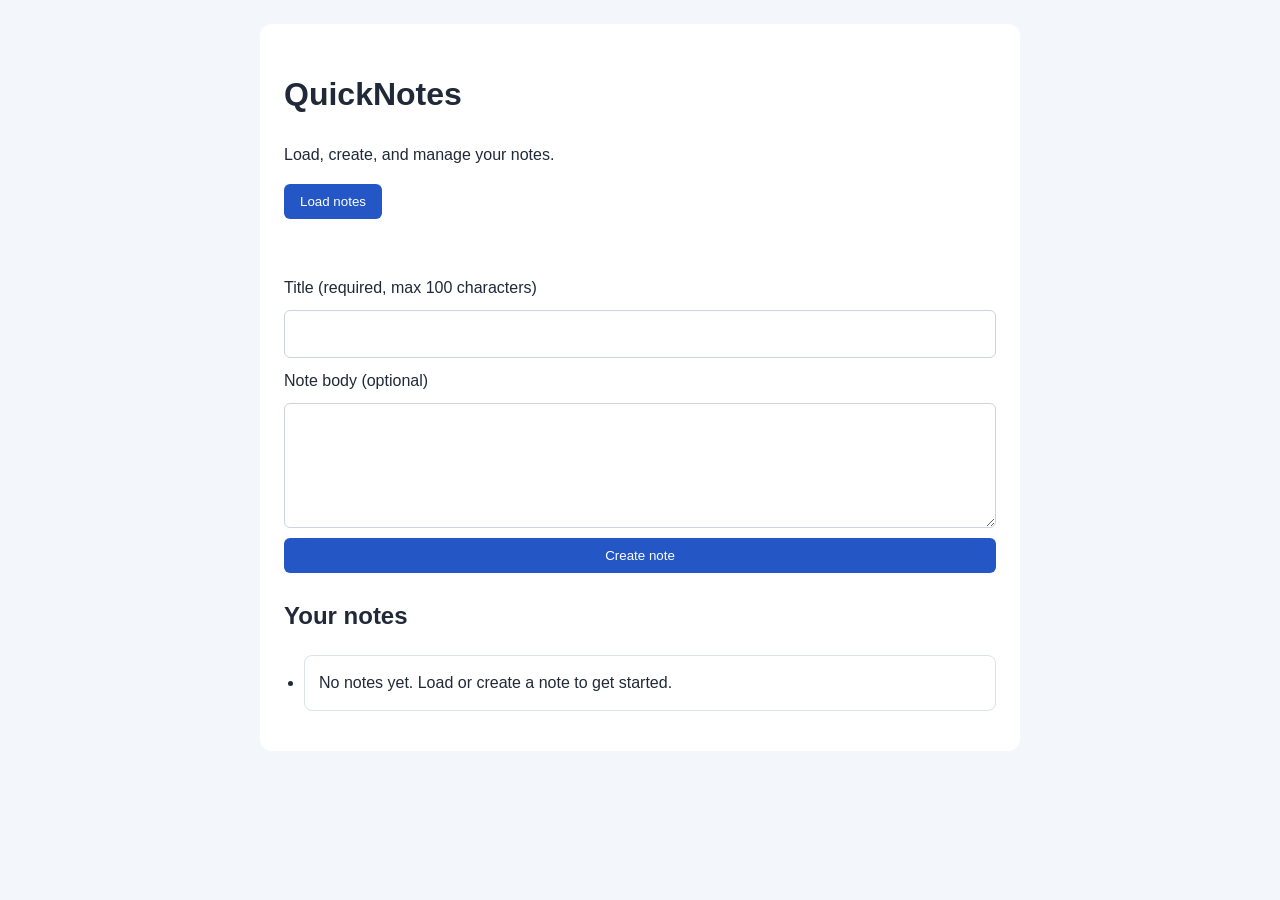
<file: index.html>
<!DOCTYPE html>
<html lang="en">
<head>
  <meta charset="UTF-8">
  <meta name="viewport" content="width=device-width, initial-scale=1.0">
  <title>QuickNotes</title>
  <link rel="stylesheet" href="style.css">
  <script src="api.js" defer></script>
</head>
<body>
  <main class="container">
    <h1>QuickNotes</h1>
    <p>Load, create, and manage your notes.</p>

    <button id="load-btn" type="button">Load notes</button>
    <p id="status" role="status" aria-live="polite"></p>

    <form id="note-form">
      <label for="title-input">Title (required, max 100 characters)</label>
      <input id="title-input" name="title" type="text" maxlength="100" required>

      <label for="body-input">Note body (optional)</label>
      <textarea id="body-input" name="body" rows="4"></textarea>

      <button id="submit-btn" type="submit">Create note</button>
    </form>

    <h2>Your notes</h2>
    <ul id="notes-list"></ul>
  </main>
</body>
</html>
</file>
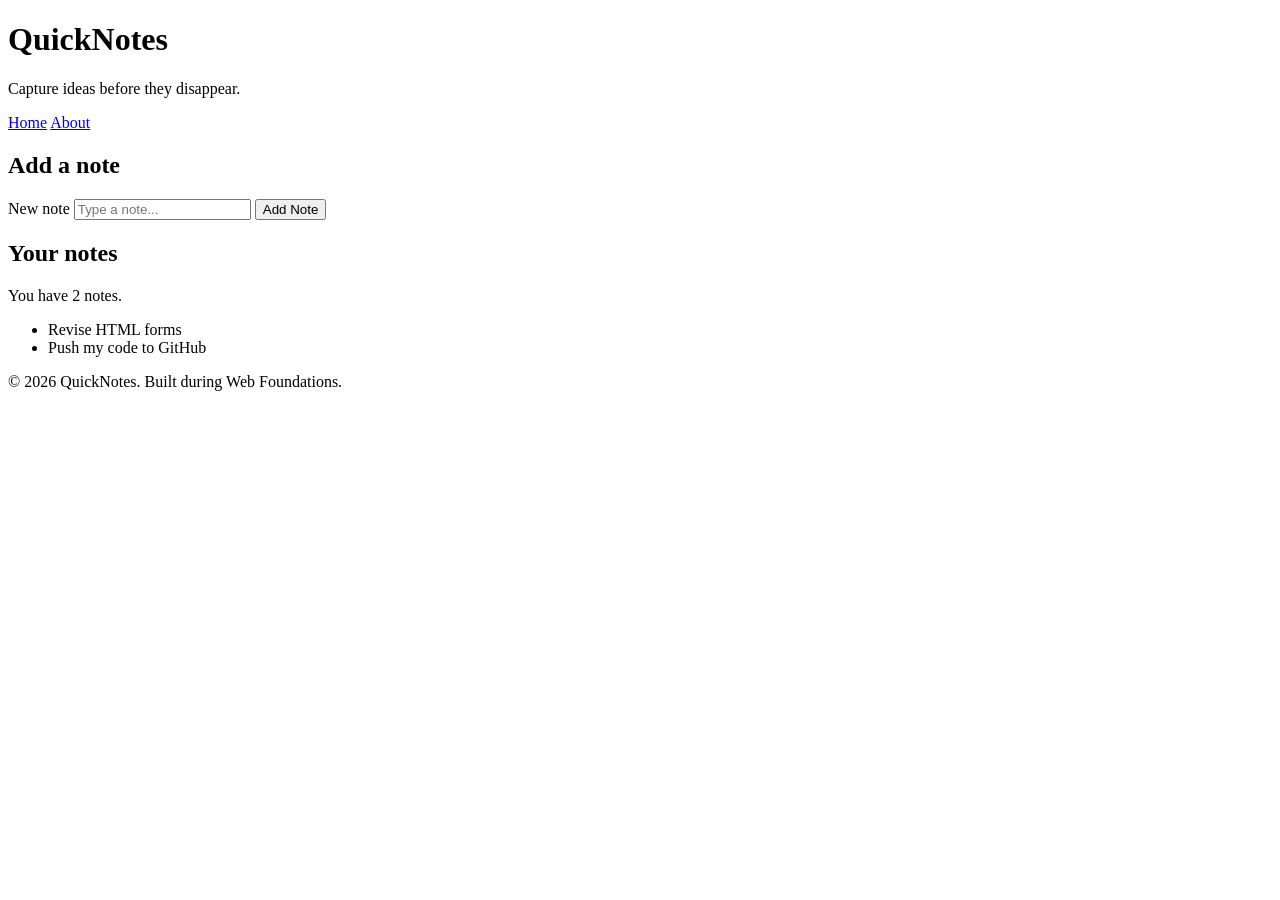
<file: day1/index.html>
<!DOCTYPE html>
<html lang="en">
  <head>
    <meta charset="UTF-8" />
    <meta name="viewport" content="width=device-width, initial-scale=1.0" />
    <title>QuickNotes</title>
  </head>
  <body>
    <header>
      <h1>QuickNotes</h1>
      <p>Capture ideas before they disappear.</p>

      <nav>
        <a href="index.html">Home</a>
        <a href="about.html">About</a>
      </nav>
    </header>

    <main>
      <section>
        <h2>Add a note</h2>
        <form id="note-form">
          <label for="note-input">New note</label>
          <input
            type="text"
            id="note-input"
            placeholder="Type a note..."
          />
          <button type="submit">Add Note</button>
        </form>
      </section>

      <section>
        <h2>Your notes</h2>
        <p id="note-count">You have 2 notes.</p>
        <ul id="notes-list">
          <li>Revise HTML forms</li>
          <li>Push my code to GitHub</li>
        </ul>
      </section>
    </main>

    <footer>
      <p>&copy; 2026 QuickNotes. Built during Web Foundations.</p>
    </footer>
  </body>
</html>
</file>
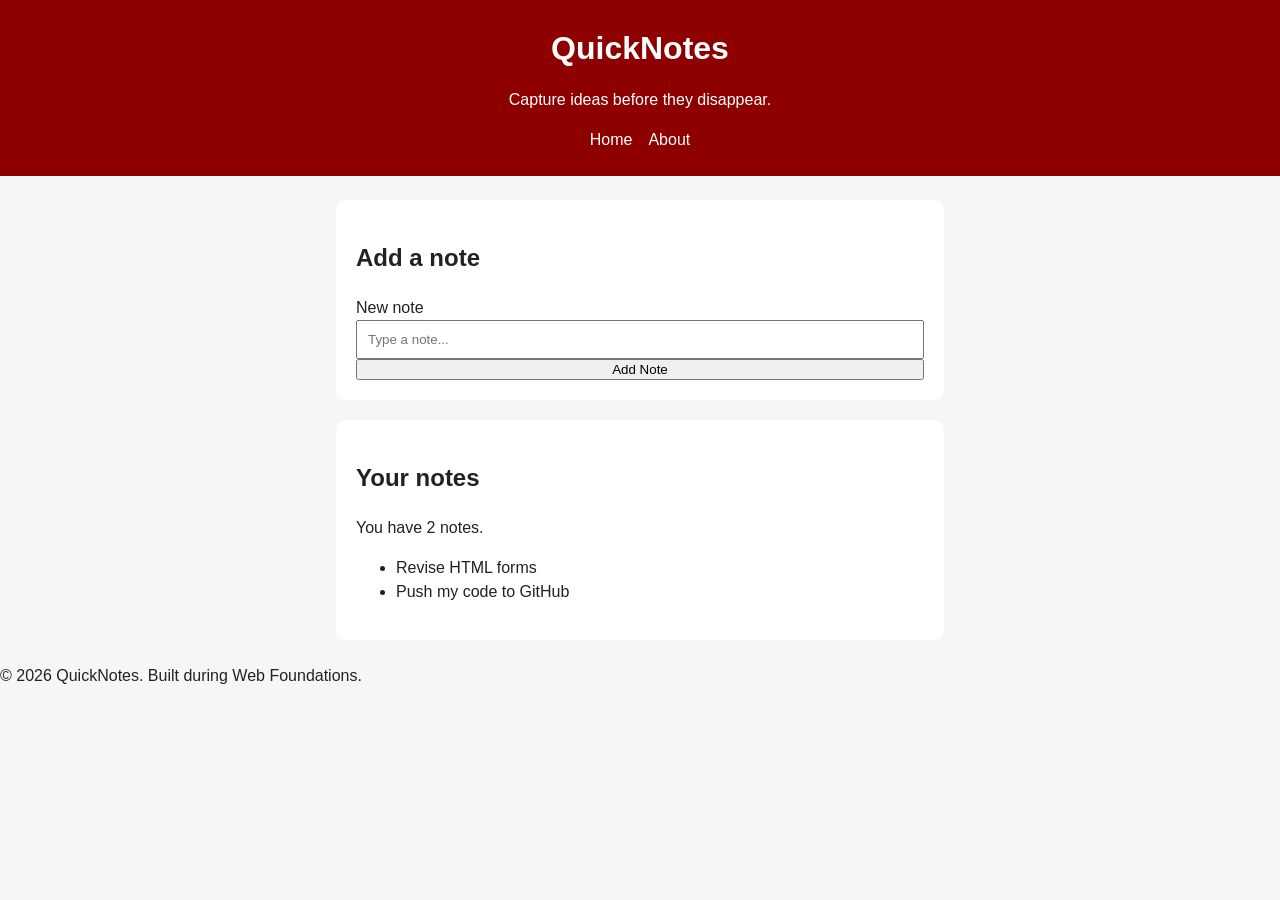
<file: day2/index.html>
<!DOCTYPE html>
<html lang="en">
  <head>
    <meta charset="UTF-8" />
    <meta name="viewport" content="width=device-width, initial-scale=1.0" />
    <title>QuickNotes</title>
    <link rel="stylesheet" href="style.css" />
  </head>
  <body>
    <header>
      <h1>QuickNotes</h1>
      <p>Capture ideas before they disappear.</p>

      <nav>
        <a href="index.html">Home</a>
        <a href="about.html">About</a>
      </nav>
    </header>

    <main>
      <section>
        <h2>Add a note</h2>
        <form id="note-form">
          <label for="note-input">New note</label>
          <input
            type="text"
            id="note-input"
            placeholder="Type a note..."
          />
          <button type="submit">Add Note</button>
        </form>
      </section>

      <section>
        <h2>Your notes</h2>
        <p id="note-count">You have 2 notes.</p>
        <ul id="notes-list">
  <li class="note">Revise HTML forms</li>
  <li class="note">Push my code to GitHub</li>
</ul>
      </section>
    </main>

    <footer>
      <p>&copy; 2026 QuickNotes. Built during Web Foundations.</p>
    </footer>
  </body>
</html>
</file>
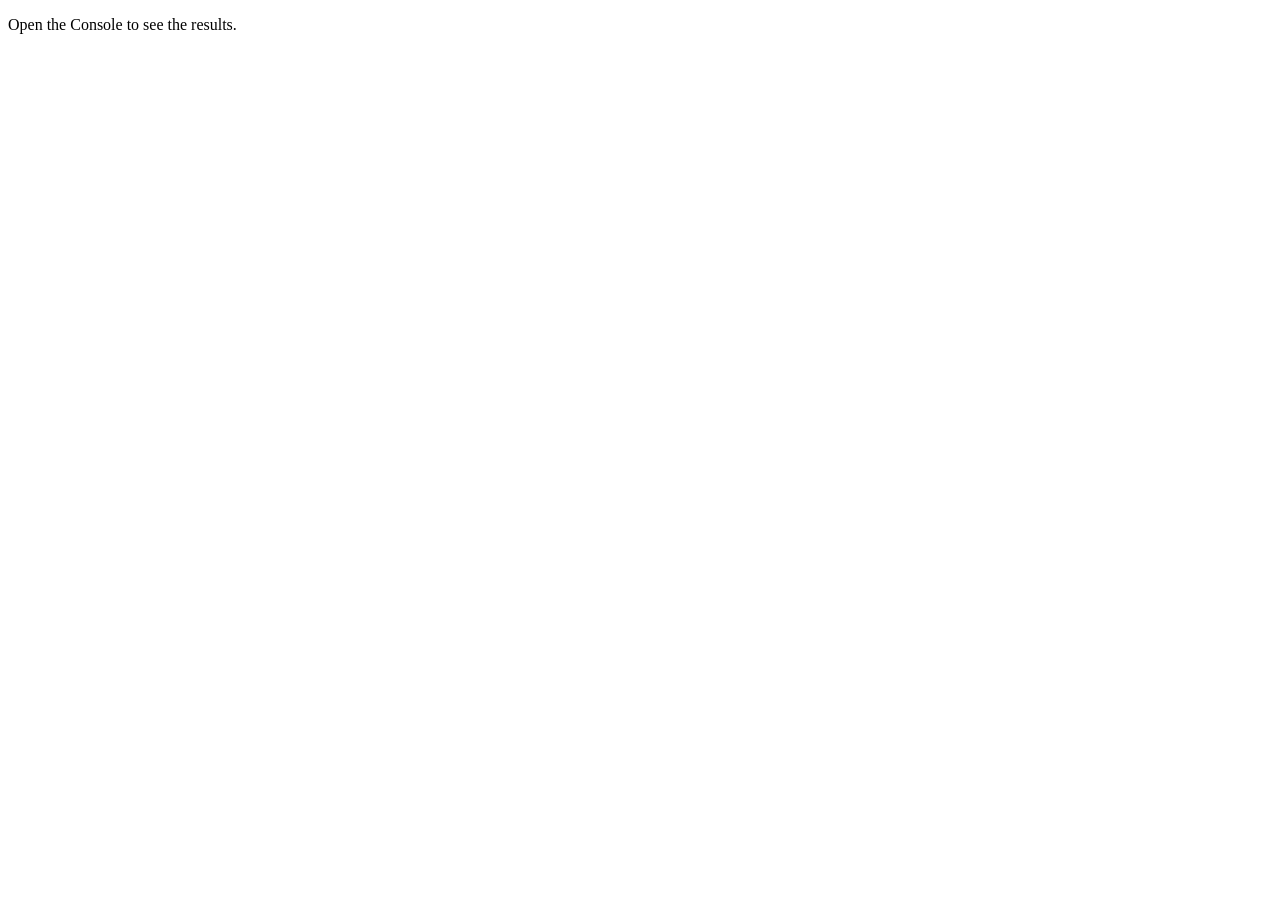
<file: day3/index.html>
<!DOCTYPE html>
<html lang="en">
  <head>
    <meta charset="UTF-8" />
    <meta name="viewport" content="width=device-width, initial-scale=1.0" />
    <title>Notes Toolkit</title>
    <script src="script.js" defer></script>
  </head>
  <body>
    <p>Open the Console to see the results.</p>
  </body>
</html>
</file>
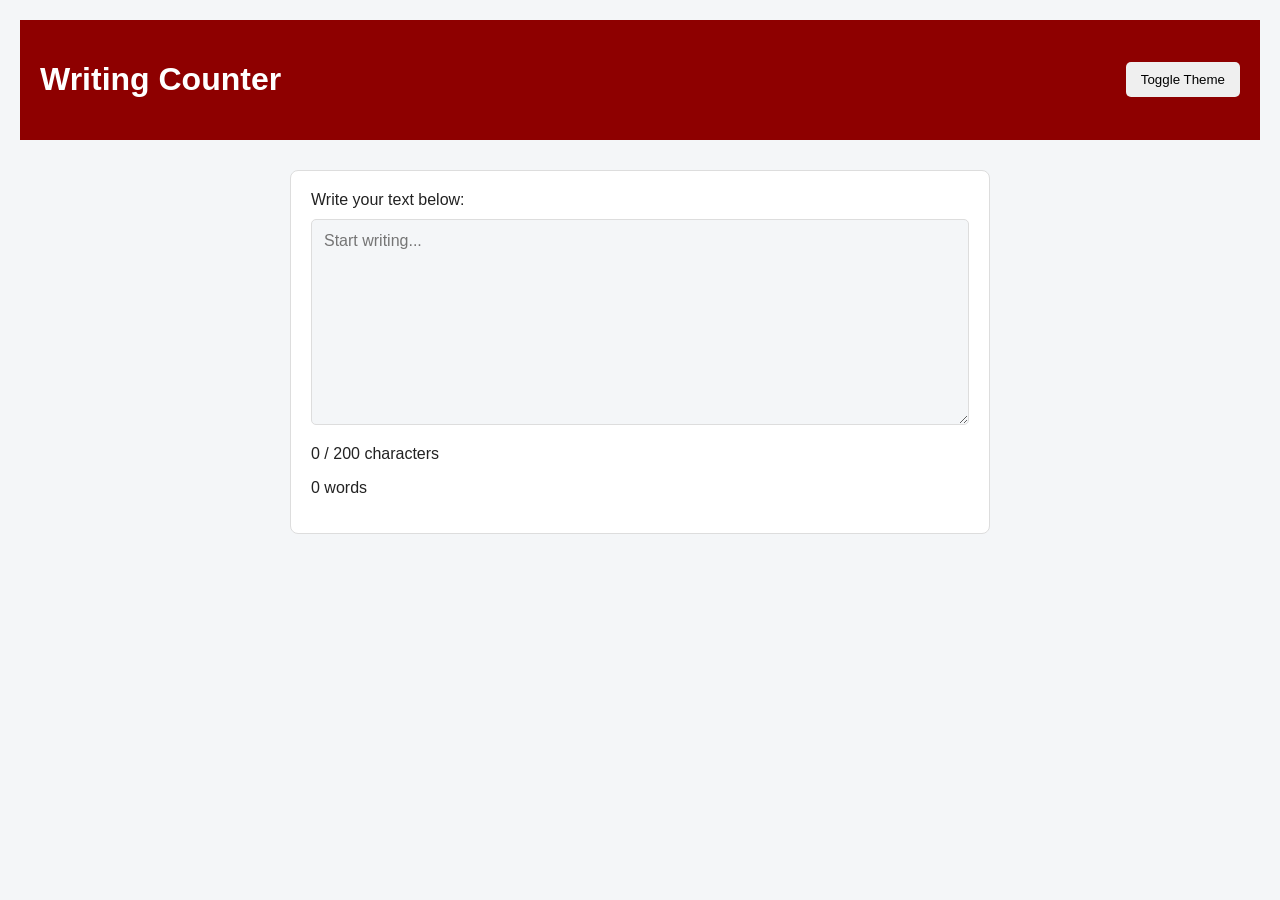
<file: day4/index.html>
<!DOCTYPE html>
<html lang="en">
<head>
  <meta charset="UTF-8">
  <meta name="viewport" content="width=device-width, initial-scale=1.0">
  <title>Writing Counter</title>
  <link rel="stylesheet" href="style.css">
  <script src="script.js" defer></script>
</head>
<body>
  <header>
    <h1>Writing Counter</h1>
    <button id="theme-toggle" type="button">Toggle Theme</button>
  </header>

  <main>
    <section>
      <label for="note-text">Write your text below:</label>
      <textarea id="note-text" rows="10" placeholder="Start writing..."></textarea>

      <p id="char-count">0 / 200 characters</p>
      <p id="word-count">0 words</p>
    </section>
  </main>
</body>
</html>
</file>
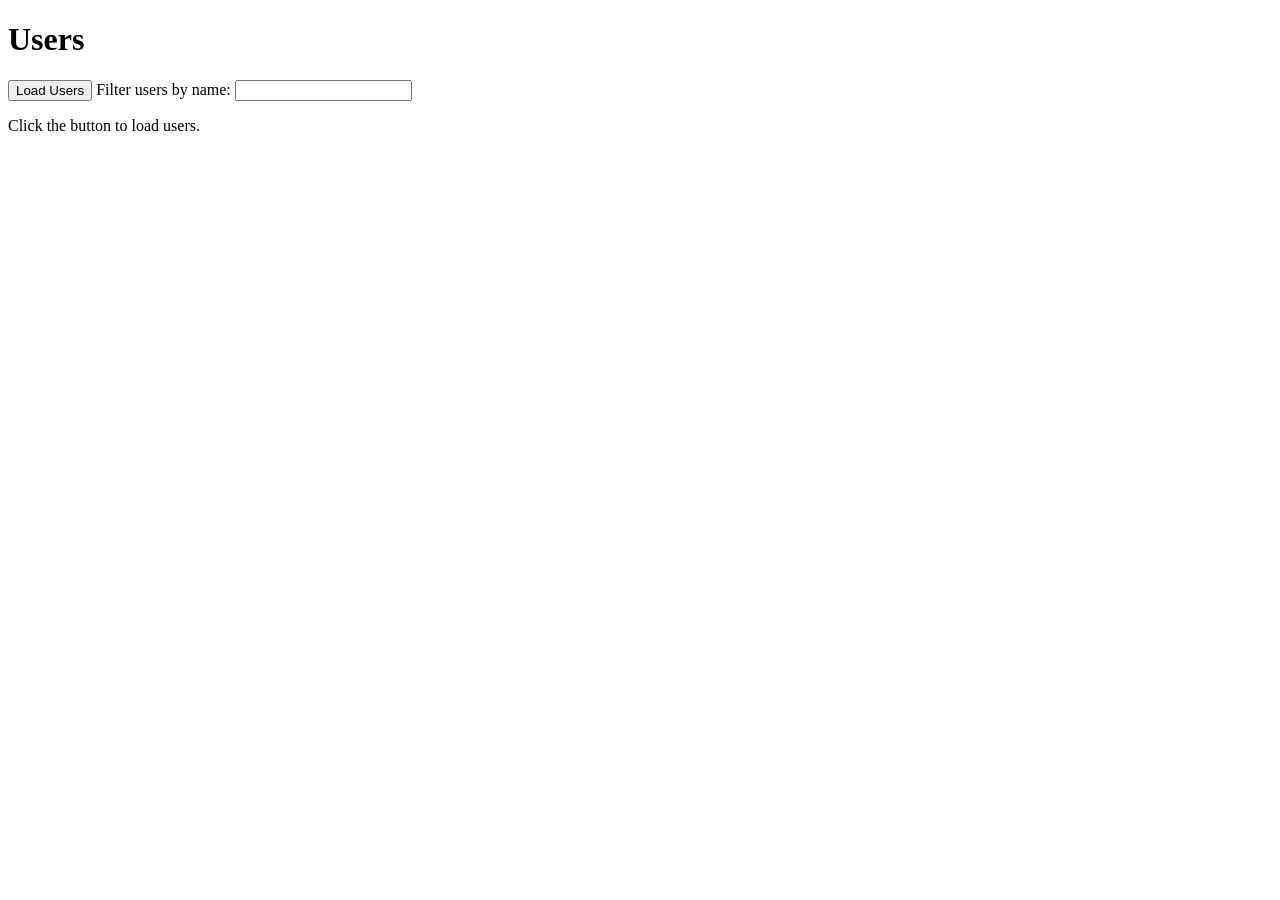
<file: day5/index.html>
<!DOCTYPE html>
<html lang="en">
<head>
    <meta charset="UTF-8">
    <meta name="viewport" content="width=device-width, initial-scale=1.0">
    <title>Load Users</title>
    <script src="users.js" defer></script>
</head>
<body>
    <h1>Users</h1>

    <button id="load-users">Load Users</button>

    <label for="filter-input">Filter users by name:</label>
    <input type="text" id="filter-input">

    <p id="status">Click the button to load users.</p>

    <ul id="users-list"></ul>
</body>
</html>
</file>
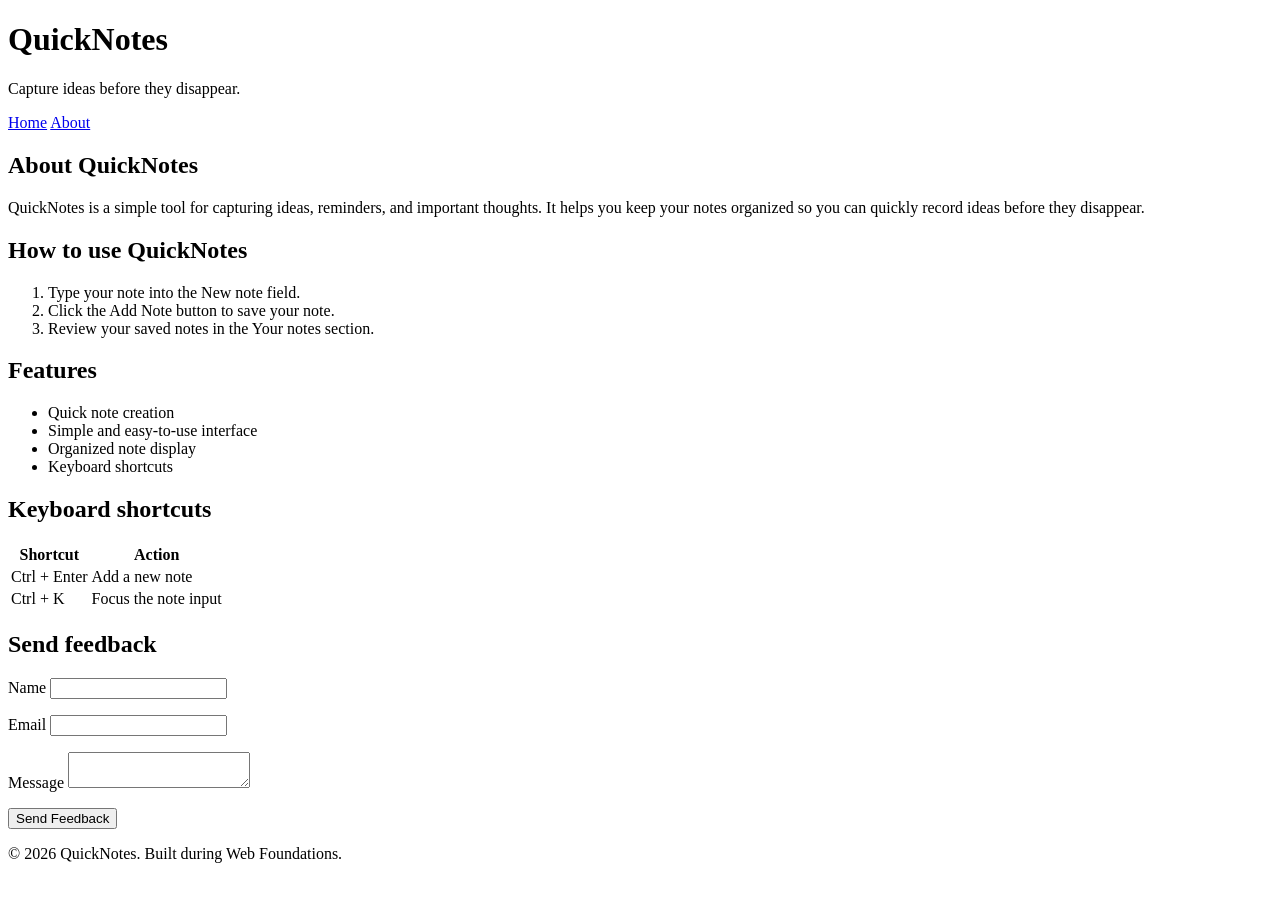
<file: day1/about.html>
<!DOCTYPE html>
<html lang="en">
  <head>
    <meta charset="UTF-8" />
    <meta name="viewport" content="width=device-width, initial-scale=1.0" />
    <title>About QuickNotes</title>
  </head>

  <body>
    <header>
      <h1>QuickNotes</h1>
      <p>Capture ideas before they disappear.</p>

      <nav>
        <a href="index.html">Home</a>
        <a href="about.html">About</a>
      </nav>
    </header>

    <main>
      <h2>About QuickNotes</h2>

      <p>
        QuickNotes is a simple tool for capturing ideas, reminders, and
        important thoughts. It helps you keep your notes organized so you can
        quickly record ideas before they disappear.
      </p>

      <section>
        <h2>How to use QuickNotes</h2>
        <ol>
          <li>Type your note into the New note field.</li>
          <li>Click the Add Note button to save your note.</li>
          <li>Review your saved notes in the Your notes section.</li>
        </ol>
      </section>

      <section>
        <h2>Features</h2>
        <ul>
          <li>Quick note creation</li>
          <li>Simple and easy-to-use interface</li>
          <li>Organized note display</li>
          <li>Keyboard shortcuts</li>
        </ul>
      </section>

      <section>
        <h2>Keyboard shortcuts</h2>

        <table>
          <thead>
            <tr>
              <th>Shortcut</th>
              <th>Action</th>
            </tr>
          </thead>

          <tbody>
            <tr>
              <td>Ctrl + Enter</td>
              <td>Add a new note</td>
            </tr>
            <tr>
              <td>Ctrl + K</td>
              <td>Focus the note input</td>
            </tr>
          </tbody>
        </table>
      </section>

      <section>
        <h2>Send feedback</h2>

        <form>
          <p>
            <label for="name">Name</label>
            <input type="text" id="name" name="name" required />
          </p>

          <p>
            <label for="email">Email</label>
            <input type="email" id="email" name="email" required />
          </p>

          <p>
            <label for="message">Message</label>
            <textarea id="message" name="message" required></textarea>
          </p>

          <button type="submit">Send Feedback</button>
        </form>
      </section>
    </main>

    <footer>
      <p>&copy; 2026 QuickNotes. Built during Web Foundations.</p>
    </footer>
  </body>
</html>
</file>
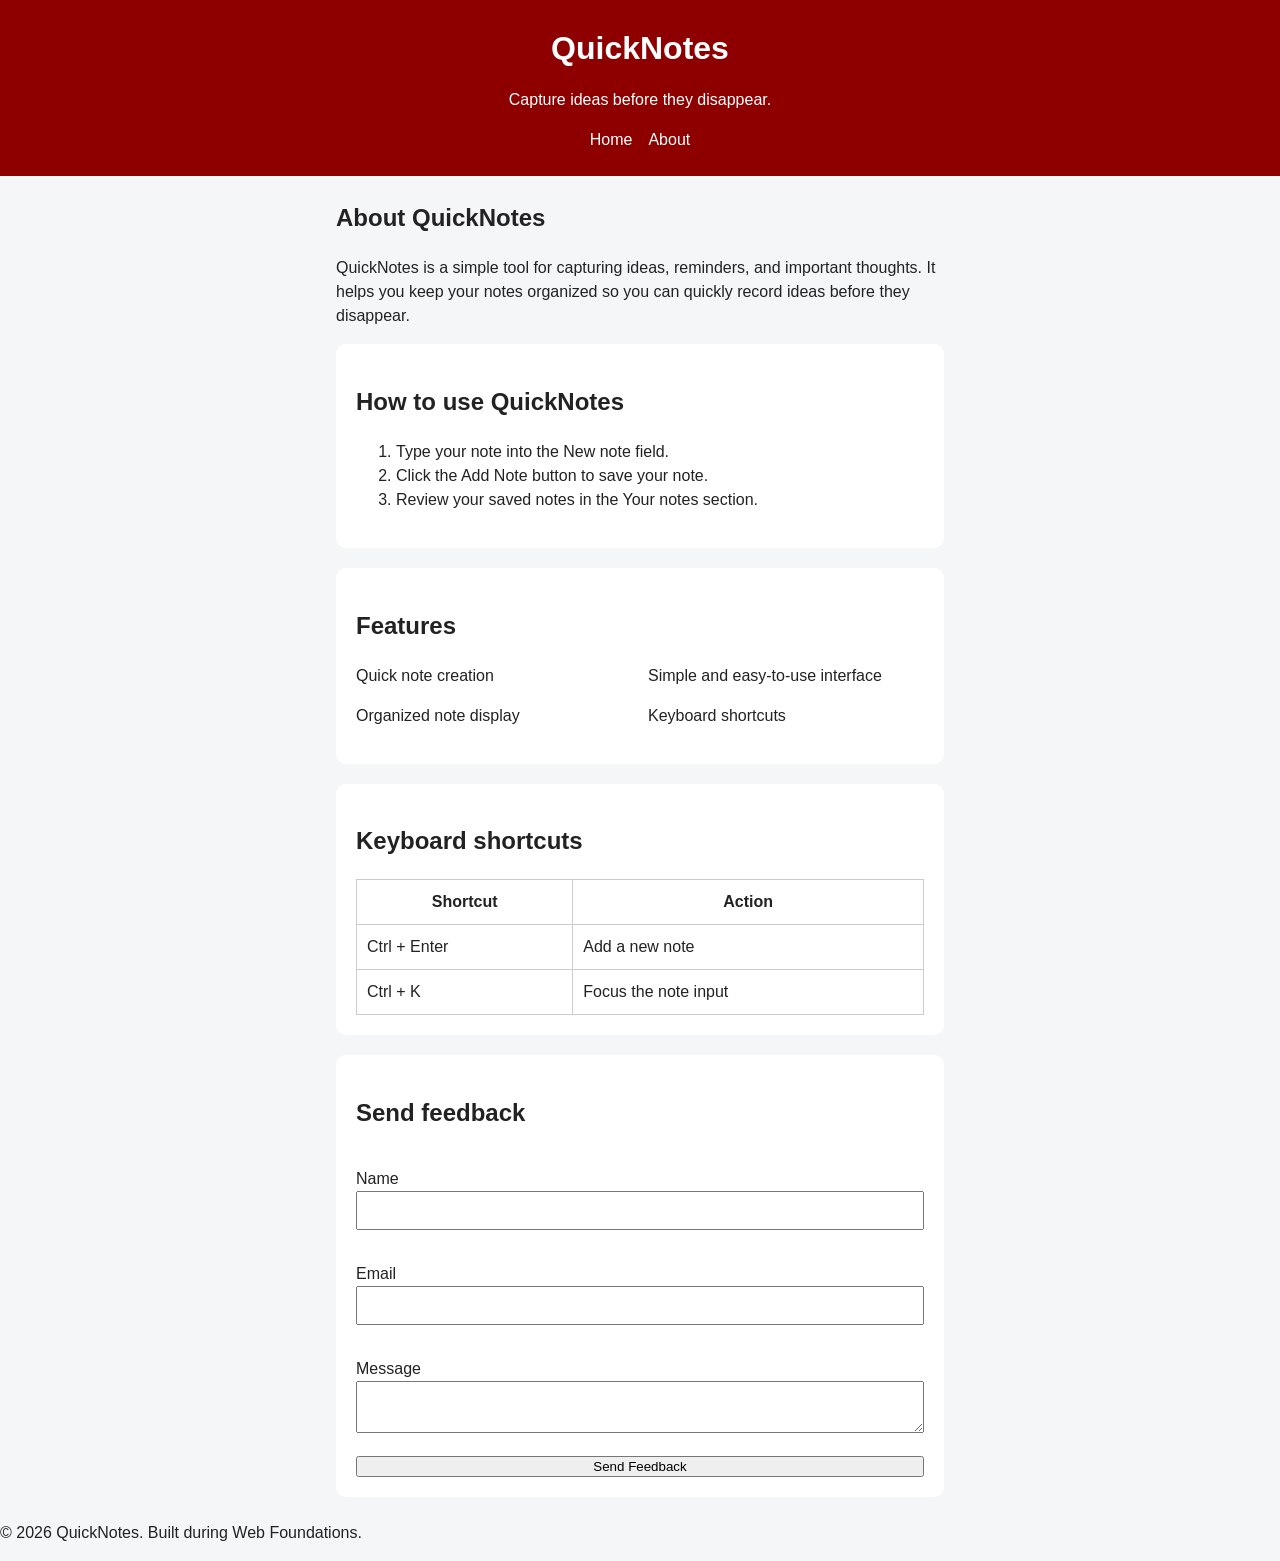
<file: day2/about.html>
<!DOCTYPE html>
<html lang="en">
  <head>
    <meta charset="UTF-8" />
    <meta name="viewport" content="width=device-width, initial-scale=1.0" />
    <title>About QuickNotes</title>
    <link rel="stylesheet" href="style.css" />
  </head>

  <body>
    <header>
      <h1>QuickNotes</h1>
      <p>Capture ideas before they disappear.</p>

      <nav>
        <a href="index.html">Home</a>
        <a href="about.html">About</a>
      </nav>
    </header>

    <main>
      <h2>About QuickNotes</h2>

      <p>
        QuickNotes is a simple tool for capturing ideas, reminders, and
        important thoughts. It helps you keep your notes organized so you can
        quickly record ideas before they disappear.
      </p>

      <section>
        <h2>How to use QuickNotes</h2>
        <ol>
          <li>Type your note into the New note field.</li>
          <li>Click the Add Note button to save your note.</li>
          <li>Review your saved notes in the Your notes section.</li>
        </ol>
      </section>

      <section>
        <h2>Features</h2>
        <ul class="features">
          <li>Quick note creation</li>
          <li>Simple and easy-to-use interface</li>
          <li>Organized note display</li>
          <li>Keyboard shortcuts</li>
        </ul>
      </section>

      <section>
        <h2>Keyboard shortcuts</h2>

        <table>
          <thead>
            <tr>
              <th>Shortcut</th>
              <th>Action</th>
            </tr>
          </thead>

          <tbody>
            <tr>
              <td>Ctrl + Enter</td>
              <td>Add a new note</td>
            </tr>
            <tr>
              <td>Ctrl + K</td>
              <td>Focus the note input</td>
            </tr>
          </tbody>
        </table>
      </section>

      <section>
        <h2>Send feedback</h2>

        <form>
          <p>
            <label for="name">Name</label>
            <input type="text" id="name" name="name" required />
          </p>

          <p>
            <label for="email">Email</label>
            <input type="email" id="email" name="email" required />
          </p>

          <p>
            <label for="message">Message</label>
            <textarea id="message" name="message" required></textarea>
          </p>

          <button type="submit">Send Feedback</button>
        </form>
      </section>
    </main>

    <footer>
      <p>&copy; 2026 QuickNotes. Built during Web Foundations.</p>
    </footer>
  </body>
</html>
</file>
<file: style.css>
* {
  box-sizing: border-box;
}

body {
  margin: 0;
  padding: 24px;
  font-family: Arial, sans-serif;
  line-height: 1.6;
  color: #202938;
  background: #f3f6fb;
}

.container {
  max-width: 760px;
  margin: 0 auto;
  padding: 24px;
  background: white;
  border-radius: 12px;
}

button {
  padding: 10px 16px;
  border: 0;
  border-radius: 6px;
  color: white;
  background: #2457c5;
  cursor: pointer;
}

button:disabled {
  opacity: 0.6;
  cursor: not-allowed;
}

form {
  display: grid;
  gap: 10px;
  margin: 24px 0;
}

input,
textarea {
  width: 100%;
  padding: 10px;
  border: 1px solid #cbd5e1;
  border-radius: 6px;
  font: inherit;
}

#status {
  padding: 8px 0;
}

#status.success {
  color: #16723b;
}

#status.error {
  color: #b42318;
}

#notes-list {
  padding-left: 20px;
}

#notes-list li {
  margin: 16px 0;
  padding: 14px;
  border: 1px solid #dbe2ea;
  border-radius: 8px;
  overflow-wrap: anywhere;
}

#notes-list li button {
  display: block;
  margin-top: 10px;
  background: #b42318;
}
</file>
<file: day2/style.css>
*,
*::before,
*::after {
  box-sizing: border-box;
}

body {
  margin: 0;
  font-family: "Segoe UI", Arial, sans-serif;
  background-color: #f4f6f8;
  color: #222;
  line-height: 1.5;
}

header {
  background-color: #8e0000;
  color: white;
  text-align: center;
  padding: 24px 16px;
}

header h1 {
  margin: 0;
}

nav {
  display: flex;
  justify-content: center;
  gap: 16px;
}

nav a {
  color: white;
  text-decoration: none;
}

nav a:hover {
  text-decoration: underline;
}

main {
  max-width: 640px;
  margin: 24px auto;
  padding: 0 16px;
}

section {
  background: white;
  padding: 20px;
  border-radius: 10px;
  margin-bottom: 20px;
}

.features {
  display: grid;
  grid-template-columns: repeat(auto-fit, minmax(180px, 1fr));
  gap: 16px;
  padding: 0;
  list-style: none;
}

table {
  width: 100%;
  border-collapse: collapse;
}

th,
td {
  border: 1px solid #ccc;
  padding: 10px;
}

form {
  display: flex;
  flex-direction: column;
}

form input,
form textarea {
  width: 100%;
  padding: 10px;
}

button {
  transition: background-color 0.3s;
}

button:hover {
  background-color: #088a70;
}

@media (max-width: 600px) {
  header {
    font-size: 0.9rem;
    padding: 16px 12px;
  }
}
</file>
<file: day4/style.css>
:root {
  --bg-color: #f4f6f8;
  --text-color: #222;
  --section-bg: #fff;
  --header-bg: #8e0000;
  --border-color: #ddd;
}

body.dark {
  --bg-color: #1e1e1e;
  --text-color: #f5f5f5;
  --section-bg: #2d2d2d;
  --header-bg: #111;
  --border-color: #555;
}

* {
  box-sizing: border-box;
}

body {
  margin: 0;
  padding: 20px;
  background-color: var(--bg-color);
  color: var(--text-color);
  font-family: Arial, sans-serif;
}

header {
  background-color: var(--header-bg);
  color: white;
  padding: 20px;
  display: flex;
  justify-content: space-between;
  align-items: center;
  gap: 12px;
}

main {
  max-width: 700px;
  margin: 30px auto;
}

section {
  padding: 20px;
  background-color: var(--section-bg);
  border: 1px solid var(--border-color);
  border-radius: 8px;
}

label {
  display: block;
  margin-bottom: 10px;
}

textarea {
  width: 100%;
  padding: 12px;
  border: 1px solid var(--border-color);
  border-radius: 5px;
  background-color: var(--bg-color);
  color: var(--text-color);
  font: inherit;
  resize: vertical;
}

button {
  padding: 10px 15px;
  border: none;
  border-radius: 5px;
  cursor: pointer;
}

#char-count.warning {
  color: orange;
}

#char-count.over {
  color: red;
  font-weight: bold;
}
</file>
